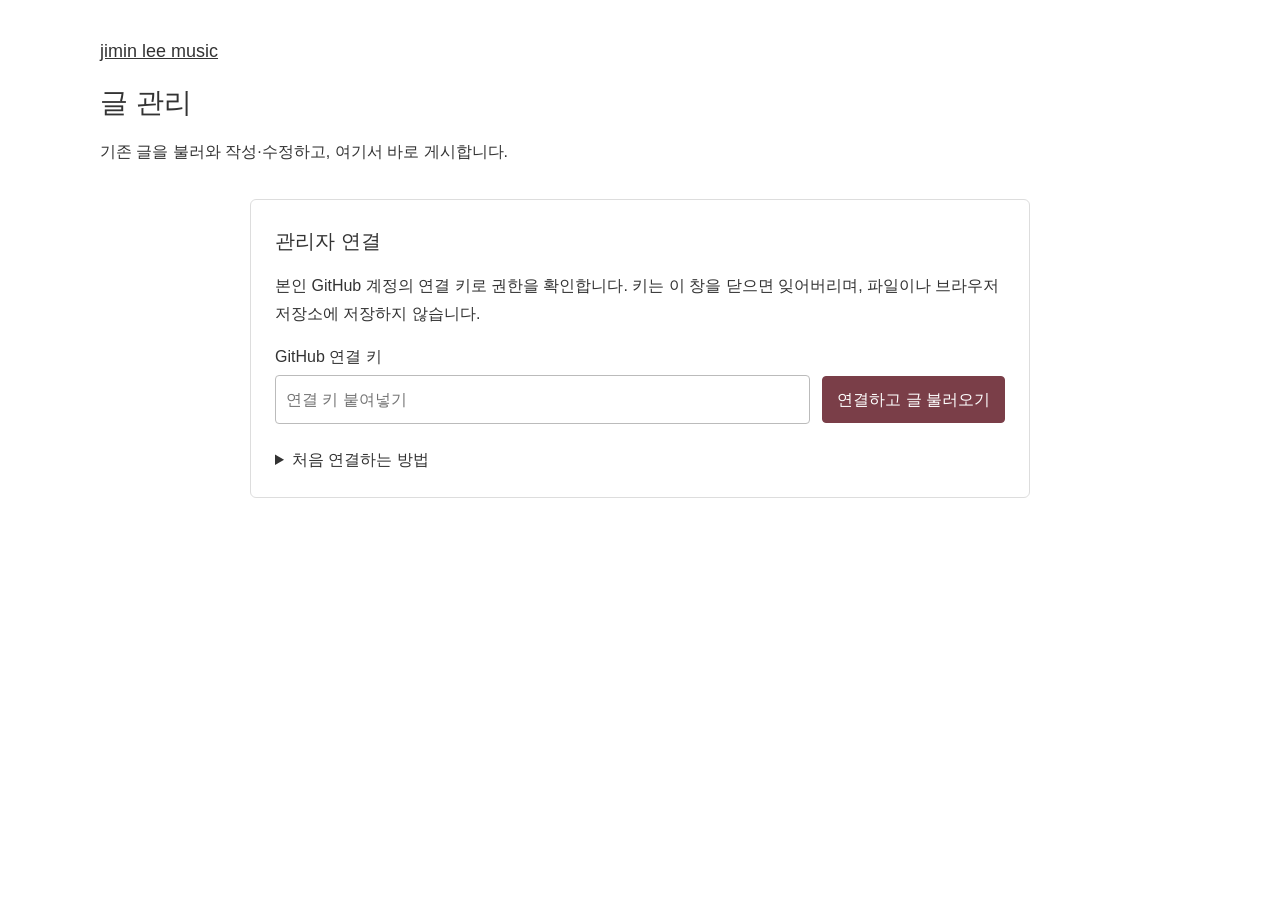
<file: notes-admin.html>
<!doctype html>
<html lang="ko">
<head>
  <meta charset="utf-8">
  <meta name="viewport" content="width=device-width,initial-scale=1">
  <meta name="robots" content="noindex,nofollow,noarchive">
  <meta name="referrer" content="no-referrer">
  <meta http-equiv="Content-Security-Policy" content="default-src 'none'; script-src 'self'; style-src 'self'; connect-src https://api.github.com https://jiminleemusic.com; base-uri 'none'; form-action 'none'; object-src 'none'">
  <title>글 관리 | jimin lee music</title>
  <link rel="stylesheet" href="notes-admin.css">
</head>
<body>
  <header><a href="index.html">jimin lee music</a><h1>글 관리</h1><p>기존 글을 불러와 작성·수정하고, 여기서 바로 게시합니다.</p></header>
  <section class="panel connection" id="connection">
    <h2>관리자 연결</h2>
    <p>본인 GitHub 계정의 연결 키로 권한을 확인합니다. 키는 이 창을 닫으면 잊어버리며, 파일이나 브라우저 저장소에 저장하지 않습니다.</p>
    <form id="connect-form">
      <label for="token">GitHub 연결 키</label>
      <div class="connect-row"><input id="token" type="password" autocomplete="off" spellcheck="false" autocapitalize="none" required placeholder="연결 키 붙여넣기"><button class="primary" id="connect" type="submit">연결하고 글 불러오기</button></div>
    </form>
    <details><summary>처음 연결하는 방법</summary><ol>
      <li><a href="https://github.com/settings/personal-access-tokens/new?name=Jimin%20Lee%20Notes&amp;contents=write" rel="noreferrer">GitHub 연결 키 만들기</a>를 엽니다.</li>
      <li>Resource owner는 <strong>jmleeaug</strong>, 만료일은 원하는 기간을 선택합니다.</li>
      <li>Repository access는 <strong>Only select repositories</strong>에서 <strong>jmleeaug.github.io</strong>만 선택합니다.</li>
      <li>Repository permissions의 <strong>Contents → Read and write</strong>를 선택합니다. Metadata 읽기 외에 다른 권한은 필요하지 않습니다.</li>
      <li>Generate token을 누르고 나온 키를 이 화면에 붙여넣습니다. 키를 채팅으로 보내거나 홈페이지 파일에 넣지 마세요.</li>
    </ol><p>연결 키는 이 저장소의 파일을 수정할 권한이 있습니다. GitHub에서 언제든 폐기할 수 있고, 만료되면 새 키로 연결하면 됩니다.</p></details>
  </section>
  <p id="message" role="status" aria-live="polite"></p>
  <main id="workspace" hidden>
    <div class="toolbar"><span id="account"></span><button id="new">＋ 새 글</button><button id="reload">홈페이지 글 다시 가져오기</button><button class="primary" id="publish">게시</button><button id="disconnect">연결 해제</button></div>
    <p id="state" class="secondary"></p>
    <div class="editor-grid">
      <aside class="panel"><h2>글 목록</h2><p class="secondary">최신 게시순</p><div id="posts"></div></aside>
      <section class="panel">
        <div class="tabs"><button id="edit-tab">작성</button><button id="preview-tab">미리보기</button></div>
        <div id="form">
          <label for="title">제목</label><input id="title" maxlength="300">
          <label for="date">표시할 날짜</label><input id="date" type="date">
          <label for="body">본문</label><textarea id="body" placeholder="글을 입력하세요. https://로 시작하는 주소는 링크로 표시됩니다."></textarea>
          <p class="secondary">날짜만 공개됩니다. 게시 순서는 최초 게시 시각으로 정하며, 기존 글을 수정해도 순서가 바뀌지 않습니다.</p>
          <button id="delete" class="danger">이 글 삭제</button>
        </div>
        <article id="preview" hidden><p id="preview-date" class="secondary"></p><h2 id="preview-title"></h2><div id="preview-body"></div></article>
      </section>
    </div>
    <p class="secondary">게시하면 전체 글 목록이 GitHub에 저장되고 홈페이지에 반영됩니다. 편집 도중 창을 닫으면 게시하지 않은 수정은 사라집니다.</p>
    <a href="notes.html">게시판 보기</a>
  </main>
  <script src="notes-admin.js"></script>
</body>
</html>
</file>
<file: notes-admin.css>
*{box-sizing:border-box}body{margin:0;background:#fff;color:#333;font:16px/1.7 -apple-system,BlinkMacSystemFont,"Apple SD Gothic Neo",sans-serif}header,main,.connection,#message{width:min(1080px,calc(100% - 40px));margin:0 auto}header{padding:36px 0 18px}header>a{font-size:18px;color:#333}h1{font-size:28px;font-weight:500;margin:12px 0}h2{font-size:20px;font-weight:500;margin:0 0 14px}p{margin:8px 0 16px}a{color:#7a3e48;overflow-wrap:anywhere}.panel{border:1px solid #ddd;border-radius:6px;padding:24px}.connection{max-width:780px;margin:0 auto 24px}.connect-row{display:flex;gap:12px;align-items:center}.connect-row input{min-width:0;flex:1}.connect-row button{flex-shrink:0}label{display:block;margin:14px 0 5px}input,textarea{width:100%;font:inherit;color:inherit;background:#fff;border:1px solid #bbb;border-radius:4px;padding:10px}textarea{min-height:360px;line-height:1.9;resize:vertical}button{font:inherit;color:inherit;border:1px solid #bbb;border-radius:4px;background:#fff;padding:9px 14px;cursor:pointer;min-height:44px}button:hover{border-color:#7a3e48}button:disabled{opacity:.5;cursor:wait}.primary{background:#7a3e48;color:#fff;border-color:#7a3e48}.danger{color:#7a3e48}details{margin-top:22px}summary{cursor:pointer}li{margin:8px 0}#message{min-height:32px;color:#7a3e48;padding:10px 0;white-space:pre-wrap}.toolbar{display:flex;flex-wrap:wrap;gap:10px;align-items:center}#account{margin-right:auto}.secondary{font-size:14px;color:#666}#state{margin-top:14px}.editor-grid{display:grid;grid-template-columns:250px minmax(0,1fr);gap:24px;margin:20px 0}.post{display:block;width:100%;text-align:left;margin:0 0 10px;overflow-wrap:anywhere}.post.active{border-color:#7a3e48}.post small{display:block;color:#666;font-size:14px}.tabs{display:flex;gap:10px;margin-bottom:14px}#preview-body{white-space:pre-wrap;overflow-wrap:anywhere;line-height:1.9}#preview-title{overflow-wrap:anywhere}[hidden]{display:none!important}main{padding-bottom:40px}:focus-visible{outline:2px solid #7a3e48;outline-offset:3px}@media(max-width:760px){.editor-grid{grid-template-columns:1fr}.connect-row{display:block}.connect-row button{margin-top:12px;width:100%}.panel{padding:18px}.toolbar{gap:8px}#account{width:100%}}
</file>
